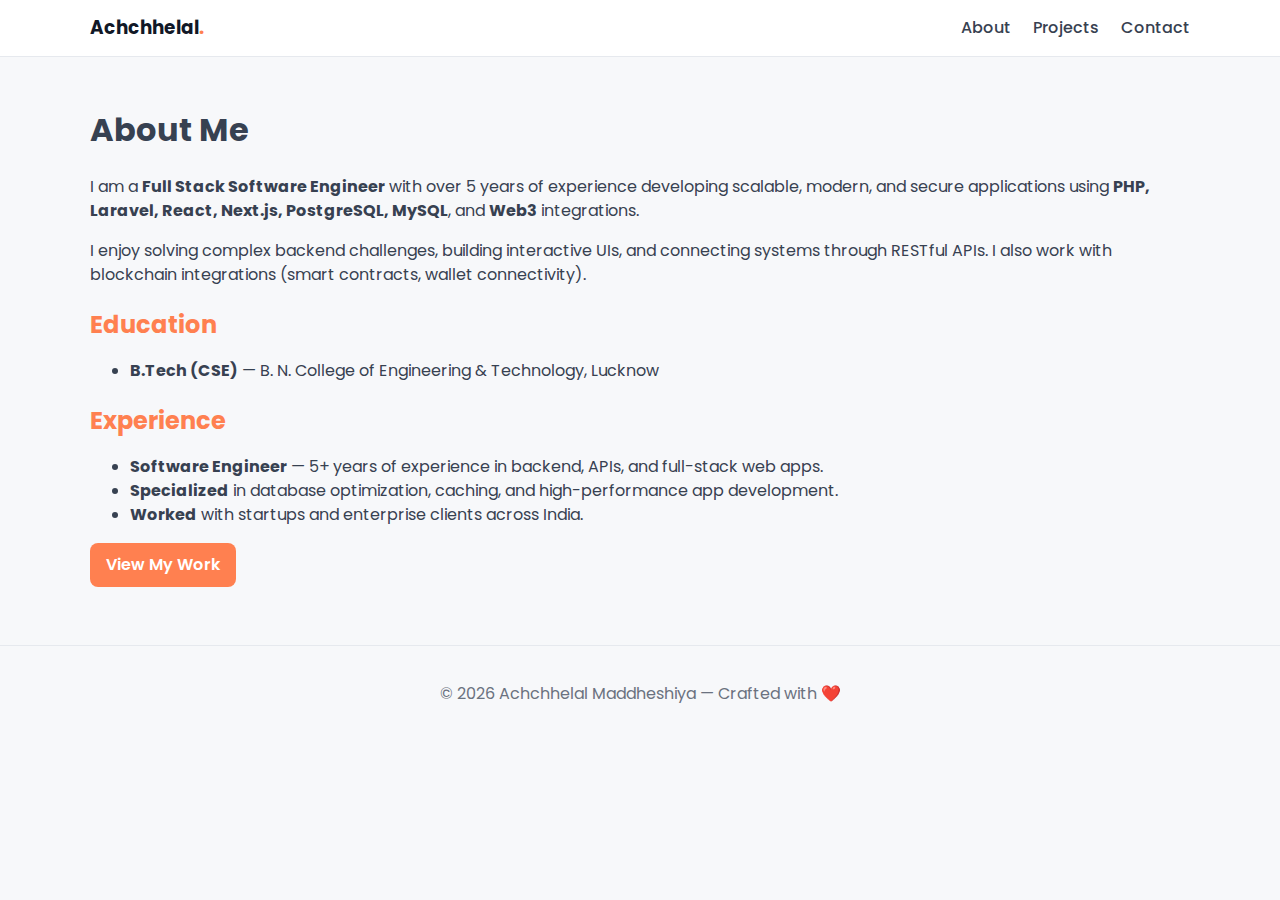
<file: about.html>
<!DOCTYPE html>
<html lang="en">
<head>
  <meta charset="utf-8">
  <title>About — Achchhelal Maddheshiya</title>
  <meta name="viewport" content="width=device-width, initial-scale=1">
  <link href="https://fonts.googleapis.com/css2?family=Poppins:wght@300;400;600&display=swap" rel="stylesheet">
  <link rel="stylesheet" href="css/style.css">
</head>
<body>
  <header class="site-header">
    <div class="container nav-container">
      <a class="brand" href="index.html">Achchhelal<span class="accent">.</span></a>
      <nav class="nav">
        <a href="about.html" class="active">About</a>
        <a href="projects.html">Projects</a>
        <a href="contact.html">Contact</a>
      </nav>
      <button id="menuBtn" class="hamburger">☰</button>
    </div>
  </header>

  <section class="about container">
    <h1>About Me</h1>
    <p>
      I am a <strong>Full Stack Software Engineer</strong> with over 5 years of experience developing scalable, modern, and secure applications using
      <strong>PHP, Laravel, React, Next.js, PostgreSQL, MySQL</strong>, and <strong>Web3</strong> integrations.
    </p>
    <p>
      I enjoy solving complex backend challenges, building interactive UIs, and connecting systems through RESTful APIs. 
      I also work with blockchain integrations (smart contracts, wallet connectivity).
    </p>

    <h2>Education</h2>
    <ul>
      <li>
        <strong>B.Tech (CSE)</strong> — B. N. College of Engineering & Technology, Lucknow
      </li>
    </ul>

    <h2>Experience</h2>
    <ul>
      <li>
        <strong>Software Engineer</strong> — 5+ years of experience in backend, APIs, and full-stack web apps.
      </li>
      <li>
        <strong>Specialized</strong> in database optimization, caching, and high-performance app development.
      </li>
      <li>
        <strong>Worked</strong> with startups and enterprise clients across India.
      </li>
    </ul>

    <a class="btn primary" href="projects.html">View My Work</a>
  </section>

  <footer class="site-footer">
    <div class="container">
      <p>© <span id="year"></span> Achchhelal Maddheshiya — Crafted with ❤️</p>
    </div>
  </footer>

  <script src="js/script.js"></script>
</body>
</html>
</file>
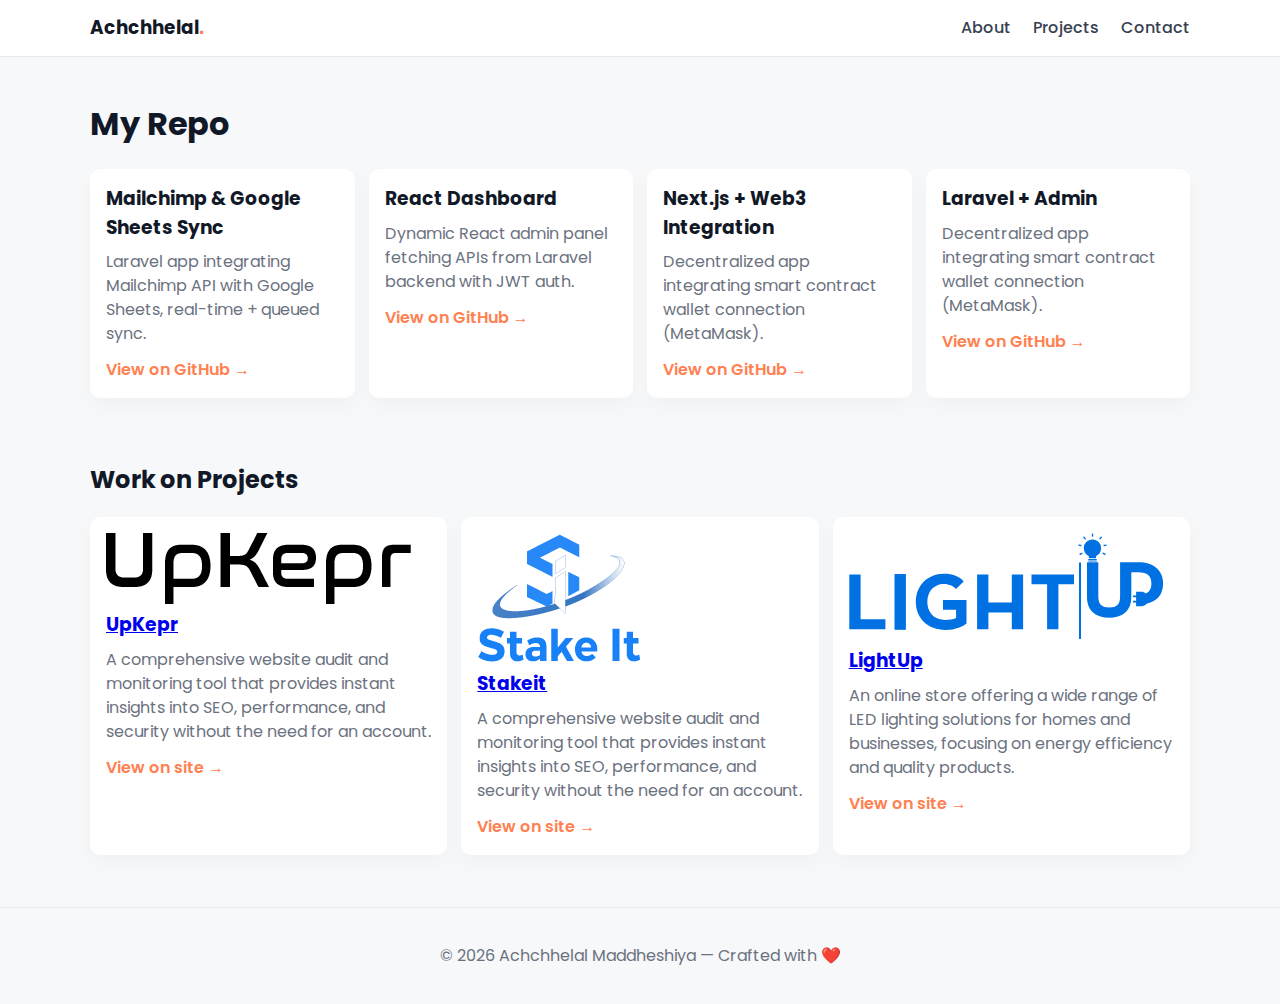
<file: projects.html>
<!DOCTYPE html>
<html lang="en">
<head>
  <meta charset="utf-8">
  <title>Projects — Achchhelal Maddheshiya</title>
  <meta name="viewport" content="width=device-width, initial-scale=1">
  <link href="https://fonts.googleapis.com/css2?family=Poppins:wght@300;400;600&display=swap" rel="stylesheet">
  <link rel="stylesheet" href="css/style.css">
</head>
<body>
  <header class="site-header">
    <div class="container nav-container">
      <a class="brand" href="index.html">Achchhelal<span class="accent">.</span></a>
      <nav class="nav">
        <a href="about.html">About</a>
        <a href="projects.html" class="active">Projects</a>
        <a href="contact.html">Contact</a>
      </nav>
      <button id="menuBtn" class="hamburger">☰</button>
    </div>
  </header>

  <section class="projects container">
    <h1 class="animate-fadein">My Repo</h1>
    <div class="projects-grid">
      <article class="project-card animate-pop animate-delay-1">
        <h3>Mailchimp & Google Sheets Sync</h3>
        <p>Laravel app integrating Mailchimp API with Google Sheets, real-time + queued sync.</p>
        <a class="link" href="https://github.com/achchhelalMaddheshiya/mailchimpsync" target="_blank">View on GitHub →</a>
      </article>

      <article class="project-card animate-pop animate-delay-2">
        <h3>React Dashboard</h3>
        <p>Dynamic React admin panel fetching APIs from Laravel backend with JWT auth.</p>
        <a class="link" href="https://github.com/achchhelalMaddheshiya/react-dashboard" target="_blank">View on GitHub →</a>
      </article>

      <article class="project-card animate-pop animate-delay-3">
        <h3>Next.js + Web3 Integration</h3>
        <p>Decentralized app integrating smart contract wallet connection (MetaMask).</p>
        <a class="link" href="https://github.com/achchhelalMaddheshiya/web3-dapp" target="_blank">View on GitHub →</a>
      </article>

      <article class="project-card animate-pop animate-delay-4">
        <h3>Laravel + Admin</h3>
        <p>Decentralized app integrating smart contract wallet connection (MetaMask).</p>
        <a class="link" href=https://github.com/achchhelalMaddheshiya/laravel-admin" target="_blank">View on GitHub →</a>
      </article>
      
    </div>
  </section>

  <section class="projects container">
    <h2 class="animate-fadein">Work on Projects</h2>
    <div class="projects-grid">
      <!-- Project 1: UpKepr -->
      <article class="project-card animate-pop animate-delay-1">
        <img src="img/upkepr.png" alt="UpKepr">
        <h3><a href="https://upkepr.com" target="_blank">UpKepr</a></h3>
        <p>A comprehensive website audit and monitoring tool that provides instant insights into SEO, performance, and security without the need for an account.</p>
        <a class="link" href="https://upkepr.com" target="_blank">View on site →</a>
      </article>
      <article class="project-card animate-pop animate-delay-2">
        <img src="img/stakeit.png" alt="Stakeit">
        <h3><a href="https://stakeit.club" target="_blank">Stakeit</a></h3>
        <p>A comprehensive website audit and monitoring tool that provides instant insights into SEO, performance, and security without the need for an account.</p>
        <a class="link" href="https://stakeit.club" target="_blank">View on site →</a>
      </article>
      <article class="project-card animate-pop animate-delay-3">
        <img src="img/lightup.svg" alt="LightUp">
        <h3><a href="https://lightup.com" target="_blank">LightUp</a></h3>
        <p>An online store offering a wide range of LED lighting solutions for homes and businesses, focusing on energy efficiency and quality products.</p>
        <a class="link" href="https://lightup.com" target="_blank">View on site →</a>
      </article>

    </div>
  </section>

  <footer class="site-footer">
    <div class="container">
      <p>© <span id="year"></span> Achchhelal Maddheshiya — Crafted with ❤️</p>
    </div>
  </footer>

  <script src="js/script.js"></script>
</body>
</html>
</file>
<file: css/style.css>
:root{
  --bg:#f7f8fa;
  --card:#ffffff;
  --accent:#ff8050;
  --muted:#6b7280;
  --maxw:1100px;
  --glass: rgba(255,255,255,0.7);
}

*{box-sizing:border-box}
html,body{height:100%}
body{
  margin:0;
  font-family:'Poppins',sans-serif;
  background:var(--bg);
  color:#111827;
  -webkit-font-smoothing:antialiased;
  -moz-osx-font-smoothing:grayscale;
  line-height:1.5;
}

/* container */
.container{max-width:var(--maxw);margin:0 auto;padding:0 18px}

/* Header */
.site-header{background:var(--card);border-bottom:1px solid #e6e9ee;position:sticky;top:0;z-index:60}
.nav-container{display:flex;align-items:center;justify-content:space-between;padding:14px 0}
.brand{font-weight:700;font-size:1.15rem;text-decoration:none;color:#111827}
.brand .accent{color:var(--accent)}
.nav a{margin-left:18px;text-decoration:none;color:#374151;font-weight:500}
.hamburger{display:none;background:transparent;border:0;font-size:20px;cursor:pointer}

/* hero */
.hero{padding:48px 0}
.hero-grid{display:grid;grid-template-columns:1fr 320px;gap:28px;align-items:center}
.hero-content h1{font-size:2.2rem;margin:0 0 8px}
.hero-content .tagline{color:var(--muted);margin:0 0 16px}
.hero-ctas{margin:14px 0}
.btn{display:inline-block;padding:10px 16px;border-radius:8px;text-decoration:none;font-weight:600}
.btn.primary{background:var(--accent);color:#fff}
.btn.outline{border:1px solid #d1d5db;color:#111827;background:transparent}

/* badges */
.badges{list-style:none;padding:0;margin:14px 0 0;display:flex;flex-wrap:wrap;gap:8px}
.badges li{background:#fff;padding:8px 10px;border-radius:8px;border:1px solid #eef2f6;color:#374151;font-size:0.9rem}

/* Hero photo */
.hero-photo img{width:100%;max-width:320px;border-radius:999px;border:6px solid var(--card);box-shadow:0 10px 30px rgba(2,6,23,0.06);display:block;margin-left:auto}

/* about */
.about{padding:28px 0;color: #374151}
.about h2{font-size:1.5rem;margin-bottom:10px;color:var(--accent)}

/* skills */
.skills{background:var(--card);padding:26px;border-radius:12px;box-shadow:0 10px 30px rgba(2,6,23,0.03)}
.skills h2{margin:0 0 12px;color:var(--accent)}
.skill-grid{display:grid;grid-template-columns:repeat(auto-fit,minmax(140px,1fr));gap:12px}
.skill{background:var(--bg);padding:12px;border-radius:8px;text-align:center;font-weight:600;transition:transform .18s,background .18s}
.skill:hover{transform:translateY(-6px);background:var(--accent);color:#fff}

/* projects */
.projects{padding:22px 0}
.projects-grid{display:grid;grid-template-columns:repeat(auto-fit,minmax(240px,1fr));gap:14px}
.project-card{background:var(--card);padding:16px;border-radius:10px;box-shadow:0 8px 20px rgba(2,6,23,0.03)}
.project-card h3{margin:0 0 8px}
.project-card p{color:var(--muted);margin:0 0 12px}
.link{font-weight:600;color:var(--accent);text-decoration:none}

/* contact */
.contact{padding:26px 0}
.contact-form{margin-top:12px;background:linear-gradient(180deg, rgba(255,255,255,0.9), rgba(255,255,255,0.8));padding:16px;border-radius:10px;box-shadow:0 8px 20px rgba(2,6,23,0.02)}
.contact-form .row{display:flex;gap:12px;margin-bottom:12px}
.contact-form input, .contact-form textarea{flex:1;padding:10px;border-radius:8px;border:1px solid #e6e9ee}
.form-status{margin-top:8px;color:var(--muted)}

/* socials */
.socials{display:flex;gap:12px;margin-top:14px}
.socials img{height:38px;width:38px;border-radius:8px;object-fit:contain}

/* footer */
.site-footer{padding:20px 0;text-align:center;color:var(--muted);border-top:1px solid #e6e9ee;margin-top:30px}

/* === Animations === */
@keyframes fadeInUp {
  from { opacity: 0; transform: translateY(40px); }
  to   { opacity: 1; transform: none; }
}
@keyframes floatY {
  0%   { transform: translateY(0); }
  50%  { transform: translateY(-8px); }
  100% { transform: translateY(0); }
}
@keyframes popIn {
  0%   { opacity:0; transform: scale(0.93); }
  80%  { opacity:1; transform: scale(1.04); }
  100% { opacity:1; transform: scale(1.0); }
}

/* Animation classes */
.animate-fadein {
  opacity: 0;
  animation: fadeInUp 0.8s cubic-bezier(.1,.8,.4,1) forwards;
}
.animate-pop {
  opacity: 0;
  animation: popIn 0.7s cubic-bezier(.23,1.2,.32,1) forwards;
}
.animate-delay-1 { animation-delay: .1s; }
.animate-delay-2 { animation-delay: .25s; }
.animate-delay-3 { animation-delay: .4s; }
.animate-delay-4 { animation-delay: .55s; }

.project-card img, .hero-photo img {
  animation: floatY 3.5s ease-in-out infinite;
}

/* Project card hover effect: pop/shadow */
.project-card {
  transition: transform .22s cubic-bezier(.25,1,.5,1), box-shadow .22s;
}
.project-card:hover {
  transform: translateY(-7px) scale(1.025);
  box-shadow: 0 8px 30px rgba(175,122,88,0.12);
  z-index: 2;
}

/* Section title entry fade */
h1, h2 {
  position: relative;
}
.projects > h1, .projects > h2 {
  opacity:0;
  animation: fadeInUp 0.8s cubic-bezier(.18,.93,.23,1.09) 0.2s forwards;
}

/* responsiveness */
@media (max-width:900px){
  .hero-grid{grid-template-columns:1fr; text-align:center}
  .hero-photo img{margin:18px auto 0}
  .nav{display:none}
  .hamburger{display:inline-block}
  .nav.open{display:flex;flex-direction:column;gap:8px;padding:8px 0}
  .contact-form .row{flex-direction:column}
}
</file>
